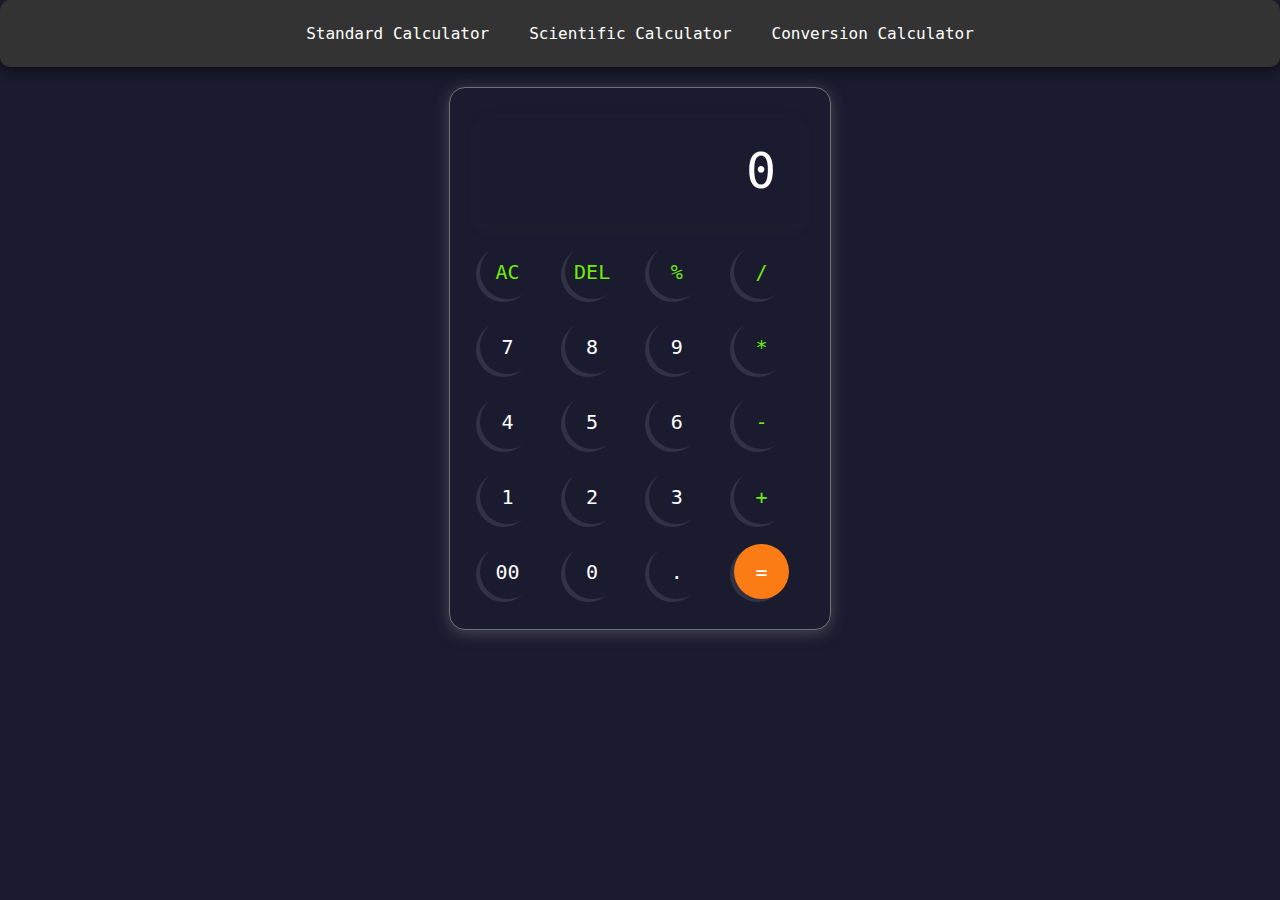
<file: index.html>
<!DOCTYPE html>
<html lang="en">

<head>
    <meta charset="UTF-8">
    <meta name="viewport" content="width=device-width, initial-scale=1.0">
    <link rel="stylesheet" href="style1.css">
    <title>Calculator - By Code Traversal</title>
</head>

<body>
        <div class="navbar">
            <a href="index.html">Standard Calculator</a>
            <a href="scientific-calculator/scientific-calculator.html">Scientific Calculator</a>
            <a href="conversion-calculator.html">Conversion Calculator</a>
        </div>
        <div class="calculator">
            <input type="text" placeholder="0" id="inputbox">
            <div>
                <button class="operator">AC</button>
                <button class="operator">DEL</button>
                <button class="operator">%</button>
                <button class="operator">/</button>
            </div>
            <div>
                <button>7</button>
                <button>8</button>
                <button>9</button>
                <button class="operator">*</button>
            </div>
            <div>
                <button>4</button>
                <button>5</button>
                <button>6</button>
                <button class="operator">-</button>
            </div>
            <div>
                <button>1</button>
                <button>2</button>
                <button>3</button>
                <button class="operator">+</button>
            </div>
            <div>
                <button>00</button>
                <button>0</button>
                <button>.</button>
                <button class="equalbtn">=</button>
            </div>
        </div>
   
    <script src="script.js"></script>
</body>

</html>
</file>
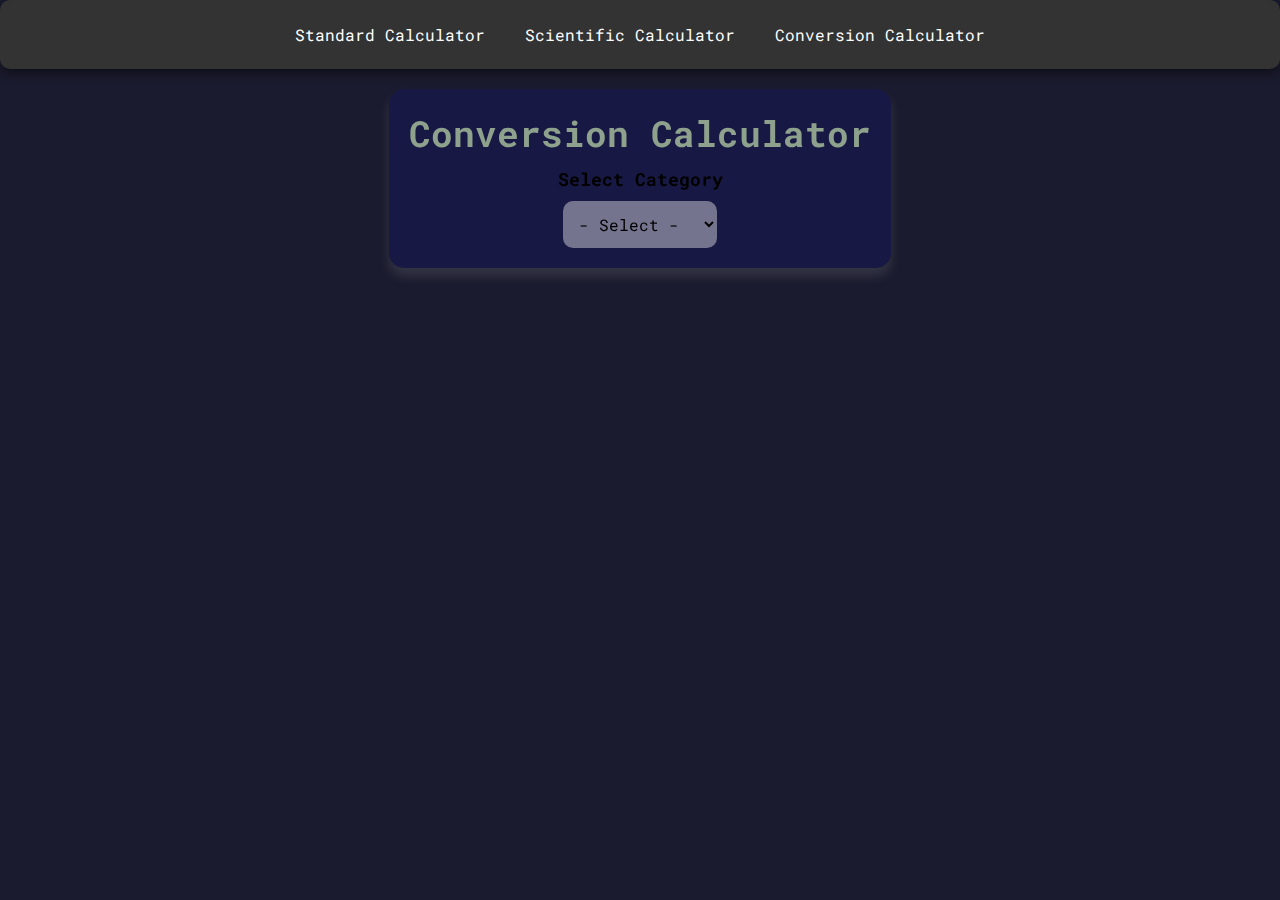
<file: conversion-calculator/Conversion-Calculator.html>
<!DOCTYPE html>
<html lang="en">

<head>
    <meta charset="UTF-8">
    <meta name="viewport" content="width=device-width, initial-scale=1.0">
    <title>Conversion Calculator</title>
    <link href="https://fonts.googleapis.com/css2?family=Roboto+Mono:wght@500&display=swap" rel="stylesheet">

    <!-- Style CSS -->
    <link rel="stylesheet" href="style.css">
</head>

<body>
    <!-- Navigation Bar -->
    <div class="navbar">
        <a href="../index.html">Standard Calculator</a>
        <a href="../scientific-calculator/scientific-calculator.html">Scientific Calculator</a>
        <a href="../conversion-calculator/Conversion-Calculator.html">Conversion Calculator</a>
    </div>
    <div class="main">
        <h1 class="title">Conversion Calculator</h1>
        <h5 class="subtitle">Select Category</h5>
        <select id="conversionCategory" class="select-category">
            <option value="">
                - Select -
            </option>
            <option value="temperature">
                Temperature
            </option>
            <option value="area">
                Area
            </option>
            <option value="weight">
                Weight
            </option>
            <option value="length">
                Length
            </option>
            <option value="time">
                Time
            </option>
        </select>
        <div class="container">
            <div class="conversion" id="temperature">
                <h2 class="category-title">
                    Temperature
                </h2>
                <input type="number" id="temperatureInput" class="input" placeholder="Enter value">
                <select id="fromTemperatureUnit" class="unit-select">
                    <option value="celsius">
                        Celsius
                    </option>
                    <option value="kelvin">
                        Kelvin
                    </option>
                    <option value="fahrenheit">
                        Fahrenheit
                    </option>
                </select>
                <span class="arrow"></span>
                <select id="toTemperatureUnit" class="unit-select">
                    <option value="celsius">
                        Celsius
                    </option>
                    <option value="kelvin">
                        Kelvin
                    </option>
                    <option value="fahrenheit">
                        Fahrenheit
                    </option>
                </select>
                <button id="temperatureConvertBtn" class="convert-button">
                    Convert
                </button>
                <div class="result">
                    <p id="temperatureResult">
                        Result will be
                        displayed here
                    </p>
                </div>
            </div>
            <div class="conversion" id="area">
                <h2 class="category-title">
                    Area
                </h2>
                <input type="number" id="areaInput" class="input" placeholder="Enter value">
                <select id="fromAreaUnit" class="unit-select">
                    <option value="sqMeter">
                        Square Meter
                    </option>
                    <option value="sqKilometer">
                        Square Kilometer
                    </option>
                    <!-- Add more area units here -->
                </select>
                <span class="arrow"></span>
                <select id="toAreaUnit" class="unit-select">
                    <option value="sqMeter">
                        Square Meter
                    </option>
                    <option value="sqKilometer">
                        Square Kilometer
                    </option>
                </select>
                <button id="areaConvertBtn" class="convert-button">
                    Convert
                </button>
                <div class="result">
                    <p id="areaResult">
                        Result will be
                        displayed here
                    </p>
                </div>
            </div>
            <div class="conversion" id="weight">
                <h2 class="category-title">
                    Weight
                </h2>
                <input type="number" id="weightInput" class="input" placeholder="Enter value">
                <select id="fromWeightUnit" class="unit-select">
                    <option value="gram">
                        Gram
                    </option>
                    <option value="kilogram">
                        Kilogram
                    </option>
                    <option value="pound">
                        Pound
                    </option>
                </select>
                <span class="arrow"></span>
                <select id="toWeightUnit" class="unit-select">
                    <option value="gram">
                        Gram
                    </option>
                    <option value="kilogram">
                        Kilogram
                    </option>
                </select>
                <button id="weightConvertBtn" class="convert-button">
                    Convert
                </button>
                <div class="result">
                    <p id="weightResult">
                        Result will be
                        displayed here
                    </p>
                </div>
            </div>
            <div class="conversion" id="length">
                <h2 class="category-title">
                    Length
                </h2>
                <input type="number" id="lengthInput" class="input" placeholder="Enter value">
                <select id="fromLengthUnit" class="unit-select">
                    <option value="meter">
                        Meter
                    </option>
                    <option value="kilometer">
                        Kilometer
                    </option>
                </select>
                <span class="arrow"></span>
                <select id="toLengthUnit" class="unit-select">
                    <option value="meter">
                        Meter
                    </option>
                    <option value="kilometer">
                        Kilometer
                    </option>
                </select>
                <button id="lengthConvertBtn" class="convert-button">
                    Convert
                </button>
                <div class="result">
                    <p id="lengthResult">
                        Result will be
                        displayed here
                    </p>
                </div>
            </div>
            <div class="conversion" id="time">
                <h2 class="category-title">
                    Time
                </h2>
                <input type="number" id="timeInput" class="input" placeholder="Enter value">
                <select id="fromTimeUnit" class="unit-select">
                    <option value="second">
                        Second
                    </option>
                    <option value="minute">
                        Minute
                    </option>
                </select>
                <span class="arrow"></span>
                <select id="toTimeUnit" class="unit-select">
                    <option value="second">
                        Second
                    </option>
                    <option value="minute">
                        Minute
                    </option>
                </select>
                <button id="timeConvertBtn" class="convert-button">
                    Convert
                </button>
                <div class="result">
                    <p id="timeResult">
                        Result will be
                        displayed here
                    </p>
                </div>
            </div>
        </div>
    </div>

    <!-- Script JS -->
    <script src="./script.js"></script>
</body>

</html>
</file>
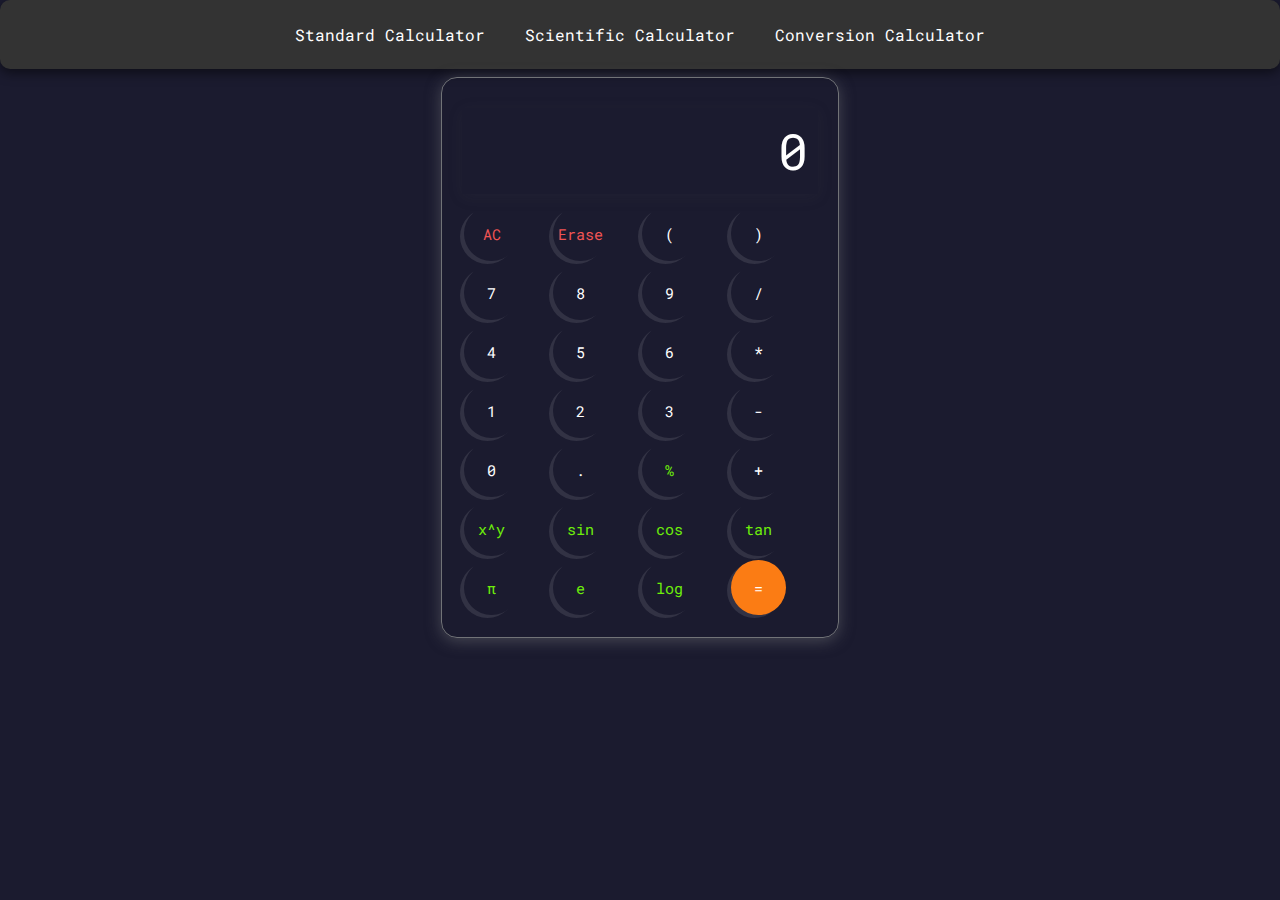
<file: scientific-calculator/scientific-calculator.html>
<!DOCTYPE html>
<html lang="en">
<head>
    <meta charset="UTF-8">
    <meta name="viewport" content="width=device-width, initial-scale=1.0">
    <title>Scientific Calculator</title>
    <link href="https://fonts.googleapis.com/css2?family=Roboto+Mono:wght@500&display=swap" rel="stylesheet">

    <!-- Style CSS -->
    <link rel="stylesheet" href="style.css">
</head>
<body>
    <!-- Navigation Bar -->
    <div class="navbar">
        <a href="../index.html">Standard Calculator</a>
        <a href="../scientific-calculator/scientific-calculator.html">Scientific Calculator</a>
        <a href="../conversion-calculator/Conversion-Calculator.html">Conversion Calculator</a>
    </div>
    <div class="calculator">
        <div class="display">
            <input type="text" placeholder="0" id="input" disabled>
        </div>
        <div class="buttons">
            <input type="button" value="AC" id="clear">
            <input type="button" value="Erase" id="erase">
            <input type="button" value="(" class="input-button">
            <input type="button" value=")" class="input-button">
            <input type="button" value="7" class="input-button">
            <input type="button" value="8" class="input-button">
            <input type="button" value="9" class="input-button">
            <input type="button" value="/" class="input-button">
            <input type="button" value="4" class="input-button">
            <input type="button" value="5" class="input-button">
            <input type="button" value="6" class="input-button">
            <input type="button" value="*" class="input-button">
            <input type="button" value="1" class="input-button">
            <input type="button" value="2" class="input-button">
            <input type="button" value="3" class="input-button">
            <input type="button" value="-" class="input-button">
            <input type="button" value="0" class="input-button">
            <input type="button" value="." class="input-button">
            <input type="button" value="%" id="percent">
            <input type="button" value="+" class="input-button">
            <input type="button" value="x^y" id="pow">
            <input type="button" value="sin" id="sin">
            <input type="button" value="cos" id="cos">
            <input type="button" value="tan" id="tan">
            <input type="button" value="π" id="pi">
            <input type="button" value="e" id="e">
            <input type="button" value="log" id="log">
            <input type="button" value="=" id="equal">
        </div>
    </div>
    

    <!-- Script JS -->
    <script src="./script.js"></script>
</body>
</html>
</file>
<file: style1.css>
/* General Reset and Font */
* {
    padding: 0;
    margin: 0;
    box-sizing: border-box;
    font-family: "Roboto Mono", monospace;
}
body {
    background-color: #1b1b2f;
    display: flex;
    flex-direction: column;
    align-items: center;
}
/* Navbar Styling */
.navbar {
    background-color: #333;
    overflow: hidden;
    width: 100%;
    display: flex;
    justify-content: center;
    padding: 10px 0;
    box-shadow: 0 4px 12px rgba(0, 0, 0, 0.5);
    border-radius: 10px;
    margin-bottom: 20px;
}

.navbar a {
    color: #fff;
    text-align: center;
    padding: 14px 20px;
    text-decoration: none;
    font-size: 16px;
    transition: background-color 0.3s ease;
}

.navbar a:hover {
    background-color: #575757;
    border-radius: 5px;
}

.calculator {
    border: 1px solid #717377;
    padding: 20px;
    border-radius: 16px;
    background: transparent;
    box-shadow: 0px 3px 15px rgba(113, 115, 119, 0.5);
}

input {
    width: 320px;
    border: none;
    padding: 24px;
    margin: 10px;
    background: transparent;
    box-shadow: 0px 3px 15px rgba(84, 84, 84, 0.1);
    font-size: 50px;
    text-align: right;
    cursor: pointer;
    color: #ffffff;
}

input::placeholder {
    color: #ffffff;
}

button {
    border: none; 
    width: 55px; 
    height: 55px; 
    margin: 10px; 
    border-radius: 50%; 
    background: transparent; 
    color: #ffffff; 
    font-size: 20px; 
    box-shadow: -4px 3px rgba(255, 255, 255, 0.1); 
    cursor: pointer;
}

.equalbtn {
    background-color: #fb7c14;
}

.operator {
    color: #6dee0a;
}
</file>
<file: conversion-calculator/style.css>
/* General Reset and Font */
* {
    padding: 0;
    margin: 0;
    box-sizing: border-box;
    font-family: "Roboto Mono", monospace;
}
body {
    background-color: #1b1b2f;
    display: flex;
    flex-direction: column;
    align-items: center;
}
/* Navbar Styling */
.navbar {
    background-color: #333;
    overflow: hidden;
    width: 100%;
    display: flex;
    justify-content: center;
    padding: 10px 0;
    box-shadow: 0 4px 12px rgba(0, 0, 0, 0.5);
    border-radius: 10px;
    margin-bottom: 20px;
}

.navbar a {
    color: #fff;
    text-align: center;
    padding: 14px 20px;
    text-decoration: none;
    font-size: 16px;
    transition: background-color 0.3s ease;
}

.navbar a:hover {
    background-color: #575757;
    border-radius: 5px;
}

.main { 
	background: rgba(4, 0, 255, 0.1); 
	padding: 20px; 
	border-radius: 15px; 
	box-shadow: 0 8px 12px
		rgba(149, 154, 151, 0.2); 
	backdrop-filter: blur(5px); 
	text-align: center; 
	animation: fadeIn 0.5s ease-in-out; 
} 
@keyframes fadeIn { 
	from { 
		opacity: 0; 
	} 
	to { 
		opacity: 1; 
	} 
} 
.title { 
	font-size: 36px; 
	color: rgb(141, 161, 141); 
} 
.subtitle { 
	margin: 10px; 
	font-size: 18px; 
	color: rgb(0, 0, 0); 
} 
.select-category, 
.unit-select, 
.input { 
	margin: 0px;
	padding: 12px; 
	font-size: 16px; 
	border: none; 
	background: rgba( 
		255, 
		255, 
		255, 
		0.4
	); 
	color: rgb(0, 0, 0); 
	border-radius: 10px; 
} 
.arrow { 
	font-size: 20px; 
	color: #3494e6; 
} 
.convert-button { 
	padding: 12px 24px; 
	font-size: 16px; 
	background: #f9a826; 
	color: #fff; 
	border: none; 
	border-radius: 10px; 
	cursor: pointer; 
	transition: background 0.3s; 
} 
.convert-button:hover { 
	background: #ecd56e; 
} 
.result { 
	background: rgba( 
		255, 
		255, 
		255, 
		0.3
	); 
	padding: 10px; 
	margin: 10px; 
	border-radius: 10px; 
	animation: fadeIn 0.5s ease-in-out; 
} 
.result p { 
	font-size: 18px; 
	color: rgb(0, 0, 0); 
} 
.conversion { 
	background: rgb(140 124 124 / 30%);
	padding: 20px; 
	margin: 20px; 
	border-radius: 15px; 
	backdrop-filter: blur(5px); 
	transition: transform 0.3s, 
		box-shadow 0.3s; 
	animation: fadeIn 0.5s ease-in-out; 
} 
.conversion:hover { 
	transform: scale(1.03); 
	box-shadow: 0 10px 16px
		rgba(0, 0, 0, 0.25); 
}
</file>
<file: scientific-calculator/style.css>
/* General Reset and Font */
* {
    padding: 0;
    margin: 0;
    box-sizing: border-box;
    font-family: "Roboto Mono", monospace;
}

body {
    background-color: #1b1b2f;
    display: flex;
    flex-direction: column;
    align-items: center;
}

/* Navbar Styling */
.navbar {
    background-color: #333;
    overflow: hidden;
    width: 100%;
    display: flex;
    justify-content: center;
    padding: 10px 0;
    box-shadow: 0 4px 12px rgba(0, 0, 0, 0.5);
    border-radius: 10px;
    margin-bottom: 8px;
}

.navbar a {
    color: #fff;
    text-align: center;
    padding: 14px 20px;
    text-decoration: none;
    font-size: 16px;
    transition: background-color 0.3s ease;
}

.navbar a:hover {
    background-color: #575757;
    border-radius: 5px;
}

/* Calculator Styling */
.calculator {
    border: 1px solid #717377;
    padding: 20px;
    border-radius: 16px;
    background: transparent;
    box-shadow: 0px 3px 15px rgba(113, 115, 119, 0.5);
    width: 398px; /* Consistent width */
}

input[type="text"] {
    width: 100%; /* Adjusted for consistent width */
    border: none;
    padding: 10px;
    margin: 10px 0; /* Adjusted margin */
    background: transparent;
    box-shadow: 0px 3px 15px rgba(84, 84, 84, 0.1);
    font-size: 50px;
    text-align: right;
    cursor: pointer;
    color: #ffffff;
}

input[type="text"]::placeholder {
    color: #ffffff;
}

button, .buttons input[type="button"] { /* Combined button styles */
    border: none;
    width: 55px;
    height: 55px;
    margin: 2px;
    border-radius: 50%;
    background: transparent;
    color: #ffffff;
    font-size: 15px;
    box-shadow: -4px 3px rgba(255, 255, 255, 0.1);
    cursor: pointer;
}

.equalbtn, .buttons input#equal {
    background-color: #fb7c14;
}

.operator, .buttons input#percent, .buttons input#pow, .buttons input#sin, .buttons input#cos, .buttons input#tan, .buttons input#pi, .buttons input#e, .buttons input#log {
    color: #6dee0a;
}

.buttons{
    display: grid;
    grid-template-columns: repeat(4, 1fr);
}

.buttons input#clear, .buttons input#erase{
    color: #f05454;
}
</file>
